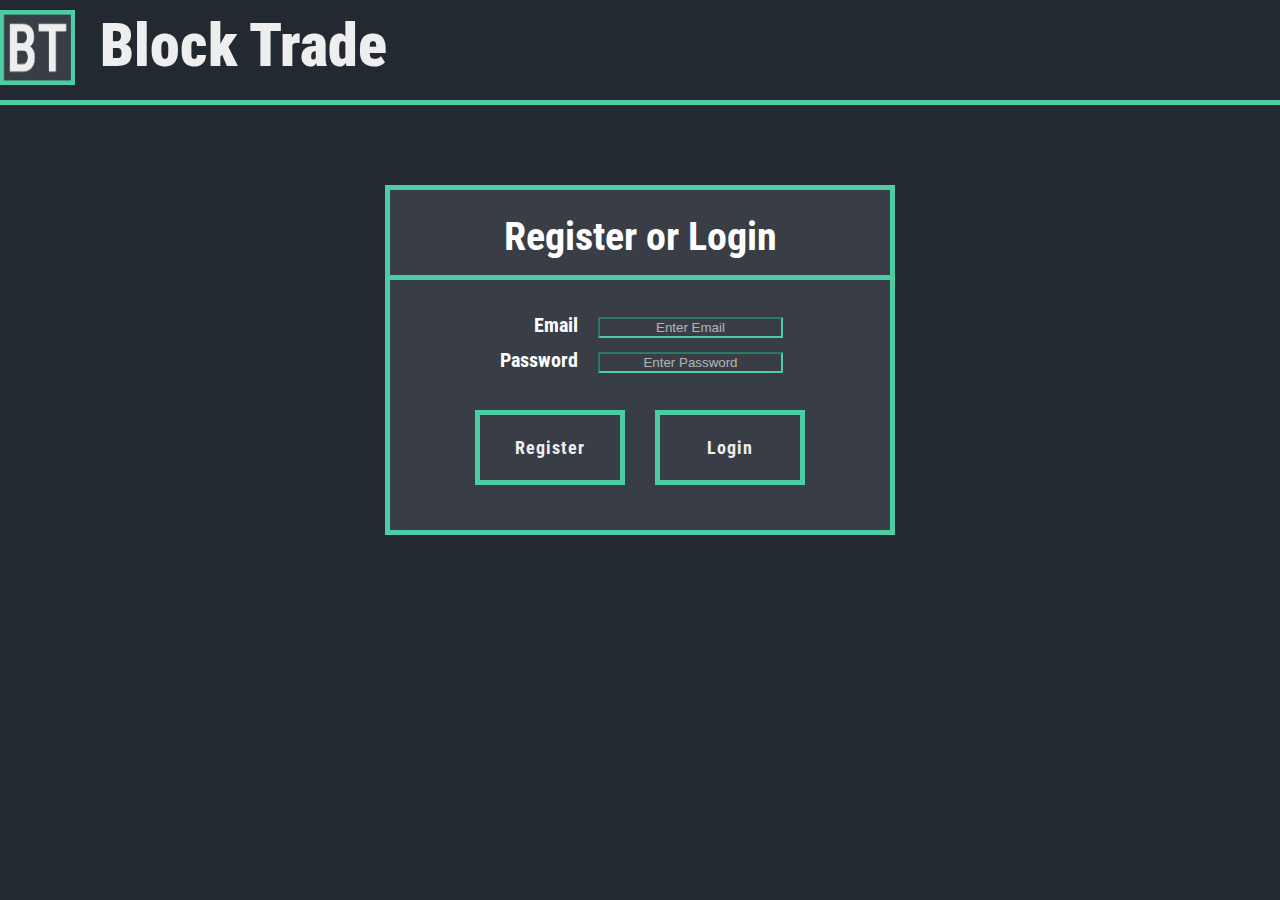
<file: login.html>
<!DOCTYPE html>
<html>

<head>
    <meta charset="utf-8" />
    <meta http-equiv="X-UA-Compatible" content="IE=edge">
    <title>Block Trade</title>
    <meta name="viewport" content="width=device-width, initial-scale=1">
    <link href="https://fonts.googleapis.com/css?family=Roboto+Condensed" rel="stylesheet">
    <link rel="stylesheet" href="assets/css/style.css">
    <script src="https://code.jquery.com/jquery-3.3.1.js" integrity="sha256-2Kok7MbOyxpgUVvAk/HJ2jigOSYS2auK4Pfzbm7uH60=" crossorigin="anonymous"></script>
    <script src="assets/js/main.js"></script>
</head>

<body>
    <div id="headWrap" class="titleTab">
        <div>
            <img src="assets/images/btlogo3.png">
            <h1 id="title">
                Block Trade
            </h1>
        </div>
    </div>
    <div id="text-body">
        <div id="loginRegister">
            <h1>
                Register or Login
            </h1>
            <div id="username" div class="bothLogin">
                <label id="emailInput" for="uname">
                    <b>Email</b>
                </label>
                <input type="text" placeholder="Enter Email" name="uname" required>
            </div>
            <div id="password" div class="bothLogin">
                <label for="psw">
                    <b>Password</b>
                </label>
                <input type="password" placeholder="Enter Password" name="psw" required>
            </div>
            <a href="index.html">
                    <button id="indexRegister" class="loginButton">
                        Register
                    </button>
                </a>
            <a href="index.html">
                    <button id= "indexLogin" class="loginButton">
                        Login
                    </button>
                </a>
        </div>
    </div>
</body>

</html>
</file>
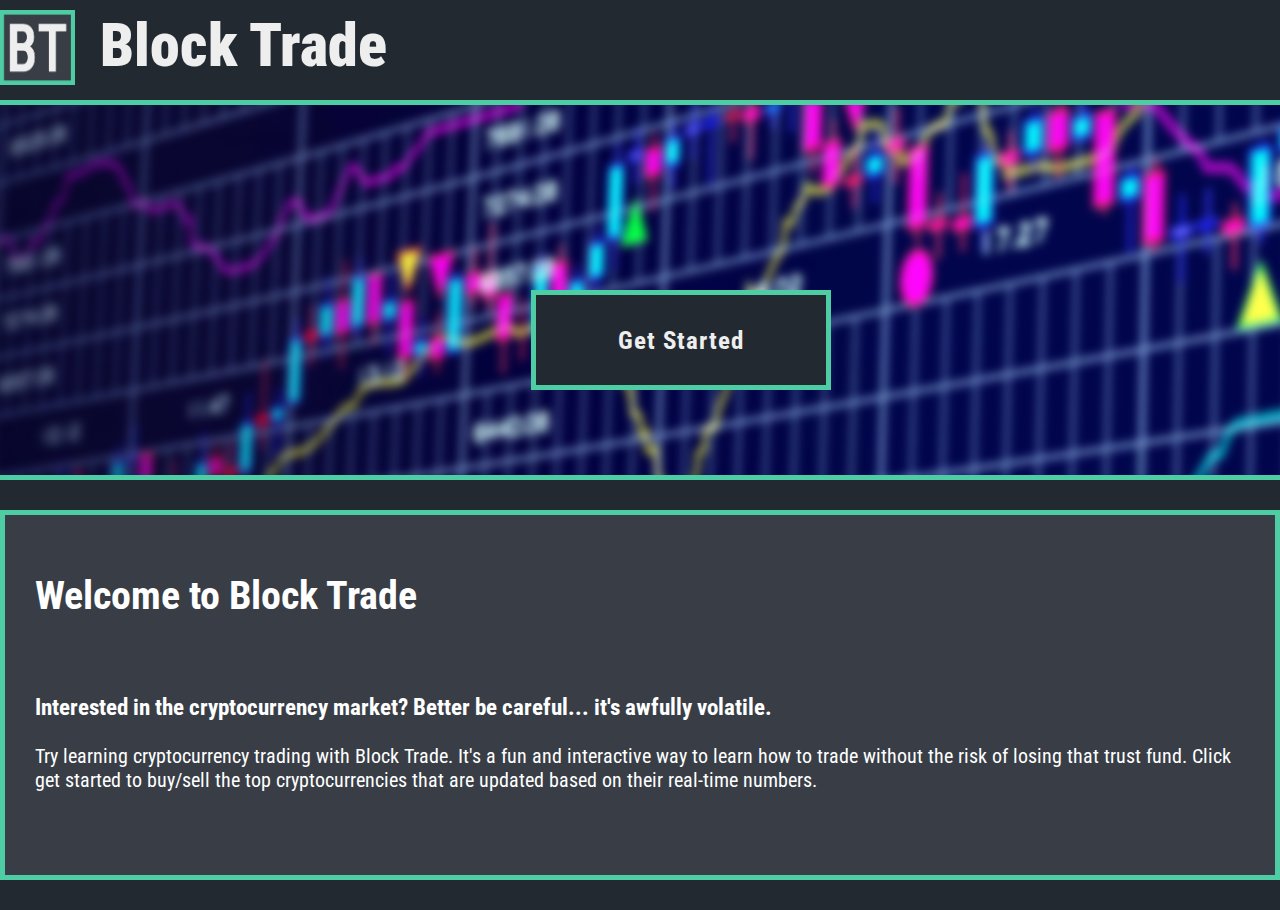
<file: splash.html>
<!DOCTYPE html>
<html>

<head>
    <meta charset="utf-8" />
    <meta http-equiv="X-UA-Compatible" content="IE=edge">
    <title>Block Trade</title>
    <meta name="viewport" content="width=device-width, initial-scale=1">
    <link href="https://fonts.googleapis.com/css?family=Roboto+Condensed" rel="stylesheet">
    <link rel="stylesheet" href="assets/css/style.css">
    <script src="https://code.jquery.com/jquery-3.3.1.js" integrity="sha256-2Kok7MbOyxpgUVvAk/HJ2jigOSYS2auK4Pfzbm7uH60=" crossorigin="anonymous"></script>
    <script src="assets/js/main.js"></script>
</head>

<body>
    <div id="headWrap">
        <div>
            <img src="assets/images/btlogo3.png">
            <h1 id="title">
                Block Trade
            </h1>
        </div>
    </div>
    <div id="main">
        <div id="splashDiv">
            <div id="splashWrap"></div>
        </div>
        <a href="index.html">
            <button id="getStarted">
                Get Started
            </button>
        </a>
    </div>
    <div id="text-body">
        <div id=description>
            <h1>
                Welcome to Block Trade
            </h1>
            <br>
            <h3> Interested in the cryptocurrency market? Better be careful... it's awfully volatile. </h3>
            <p>
               Try learning cryptocurrency trading with Block Trade. It's a fun and interactive way to learn how to trade without the risk of losing that trust fund. Click get started to buy/sell the top cryptocurrencies that are updated based on their real-time numbers.
            </p>
        </div>
    </div>
</body>

</html>
</file>
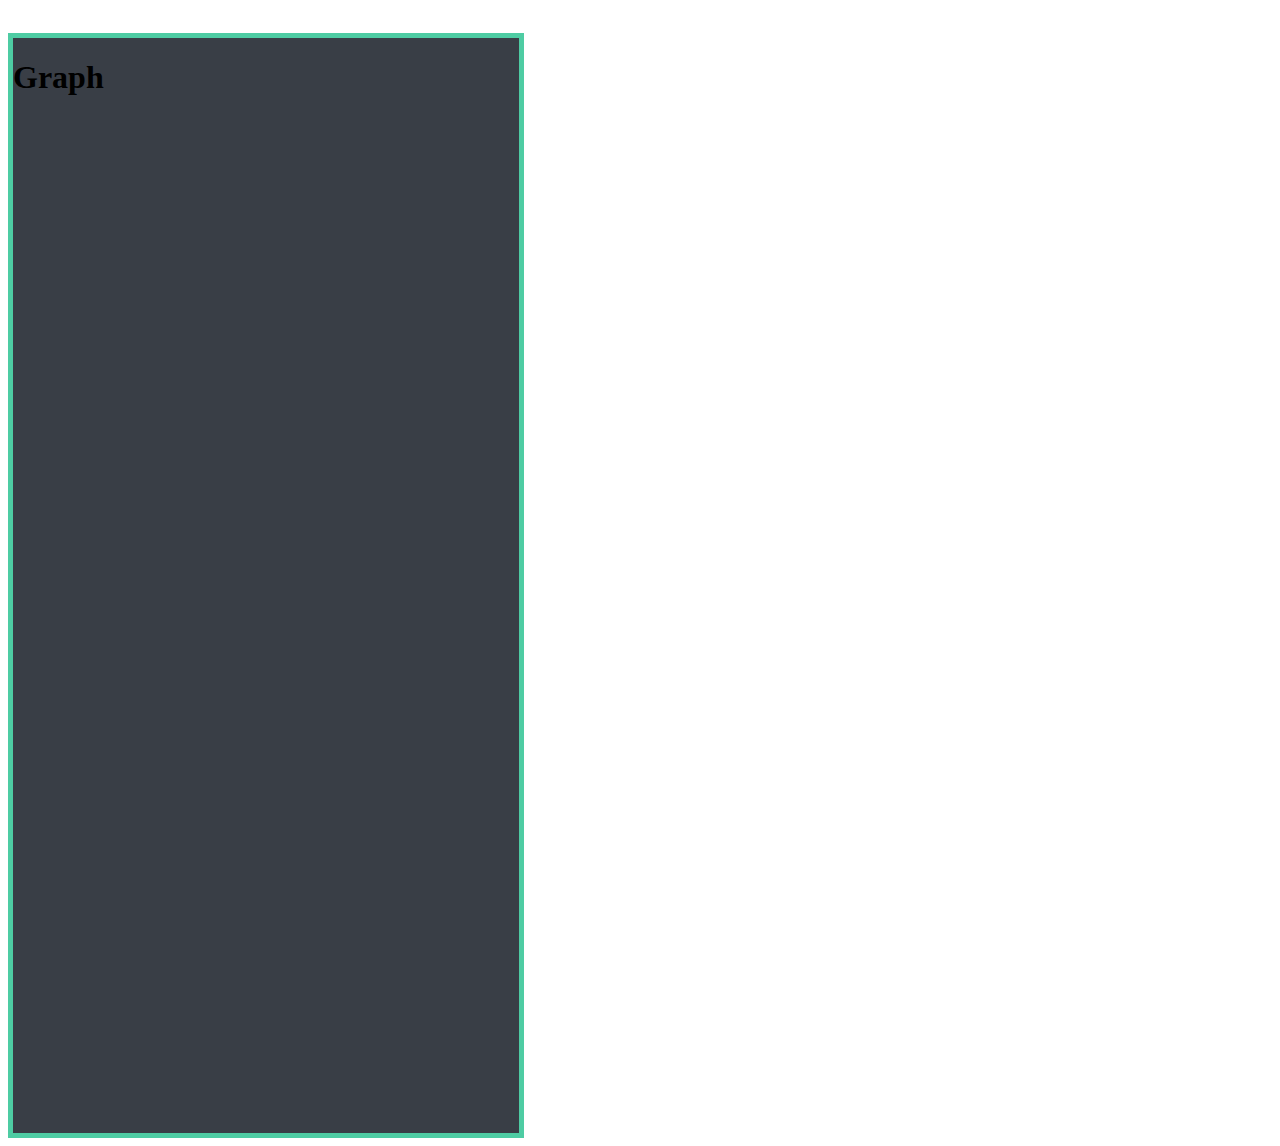
<file: assets/d3-charts/d3-btc.html>
<!DOCTYPE html>
<html>

<head>
    <meta charset="utf-8" />
    <meta http-equiv="X-UA-Compatible" content="IE=edge">
    <title>Page Title</title>
    <meta name="viewport" content="width=device-width, initial-scale=1">
    <style>
        .line-chart {
            border: 1px solid lightgray;
        }

        #graphContainer {
            display: inline-block;
            background: #393e46;
            width: 40%;
            height: 100%;
            margin: auto;
            margin-top: 25px;
            border: 5px;
            border-style: solid;
            border-color: #4ecca3;
        }

        .svg-container {
            display: inline-block;
            position: relative;
            width: 100%;
            padding-bottom: 100%;
            vertical-align: top;
            overflow: hidden;
        }

        .svg-content {
            display: inline-block;
            position: absolute;
            top: 0;
            left: 0;
        }
    </style>
</head>

<body>
    <div id="graphContainer">
        <div class="titleTab">
            <h1>Graph</h1>
            <div id="container" class="svg-container">
                <svg viewBox="0 0 300 300" preserveAspectRatio="xMidYMid meet"></svg>
            </div>
        </div>
    </div>


    <script src="https://d3js.org/d3.v4.min.js"></script>
    <script>
        // D3 implementation for handling graphs
        // =====================================================================================
        var api = 'https://min-api.cryptocompare.com/data/histoday?fsym=BTC&tsym=USD&limit=90';
        document.addEventListener("DOMContentLoaded", function (event) {
            fetch(api)
                .then(function (response) {
                    return response.json();
                    console.log(response.json());
                })
                .then(function (data) {
                    var parsedData = parseData(data)
                    console.log(parseData);
                    console.log(data);
                    drawChart(parsedData);
                })
        });

        function parseData(data) {
            var arr = [];
            for (var i of data.Data) {
                arr.push({
                    date: new Date(i.time * 1000), //date
                    value: i.close //convert string to number
                });
            }
            return arr;

        }




        function drawChart(data) {
            console.log(data);
            var svgWidth = 600,
                svgHeight = 400;
            var margin = {
                top: 20,
                right: 20,
                bottom: 30,
                left: 50
            };
            var width = svgWidth - margin.left - margin.right;
            var height = svgHeight - margin.top - margin.bottom;
            var svg = d3.select('div#container')
                .append("svg")
                .attr("preserveAspectRatio", "xMinYMin meet")
                .attr("viewBox", "0 0 600 400")
                .classed("svg-content", true);
            //.attr("width", svgWidth)
               // .attr("height", svgHeight);

            var g = svg.append("g")
                .attr("transform",
                    "translate(" + margin.left + "," + margin.top + ")"
                );

            var x = d3.scaleTime().rangeRound([0, width]);
            var y = d3.scaleLinear().rangeRound([height, 0]);

            var line = d3.line()
                .x(function (d) {
                    return x(d.date)
                })
                .y(function (d) {
                    return y(d.value)
                })
            x.domain(d3.extent(data, function (d) {
                return d.date
            }));
            y.domain(d3.extent(data, function (d) {
                return d.value
            }));

            g.append("g")
                .attr("transform", "translate(0," + height + ")")
                .call(d3.axisBottom(x))
                .select(".domain")
                .remove();

            g.append("g")
                .call(d3.axisLeft(y))
                .append("text")
                .attr("fill", "#000")
                .attr("transform", "rotate(-90)")
                .attr("y", 6)
                .attr("dy", "0.71em")
                .attr("text-anchor", "end")
                .text("Price ($)");

            g.append("path")
                .datum(data)
                .attr("fill", "none")
                .attr("stroke", "steelblue")
                .attr("stroke-linejoin", "round")
                .attr("stroke-linecap", "round")
                .attr("stroke-width", 1.5)
                .attr("d", line);
        }
    </script>
</body>

</html>
</file>
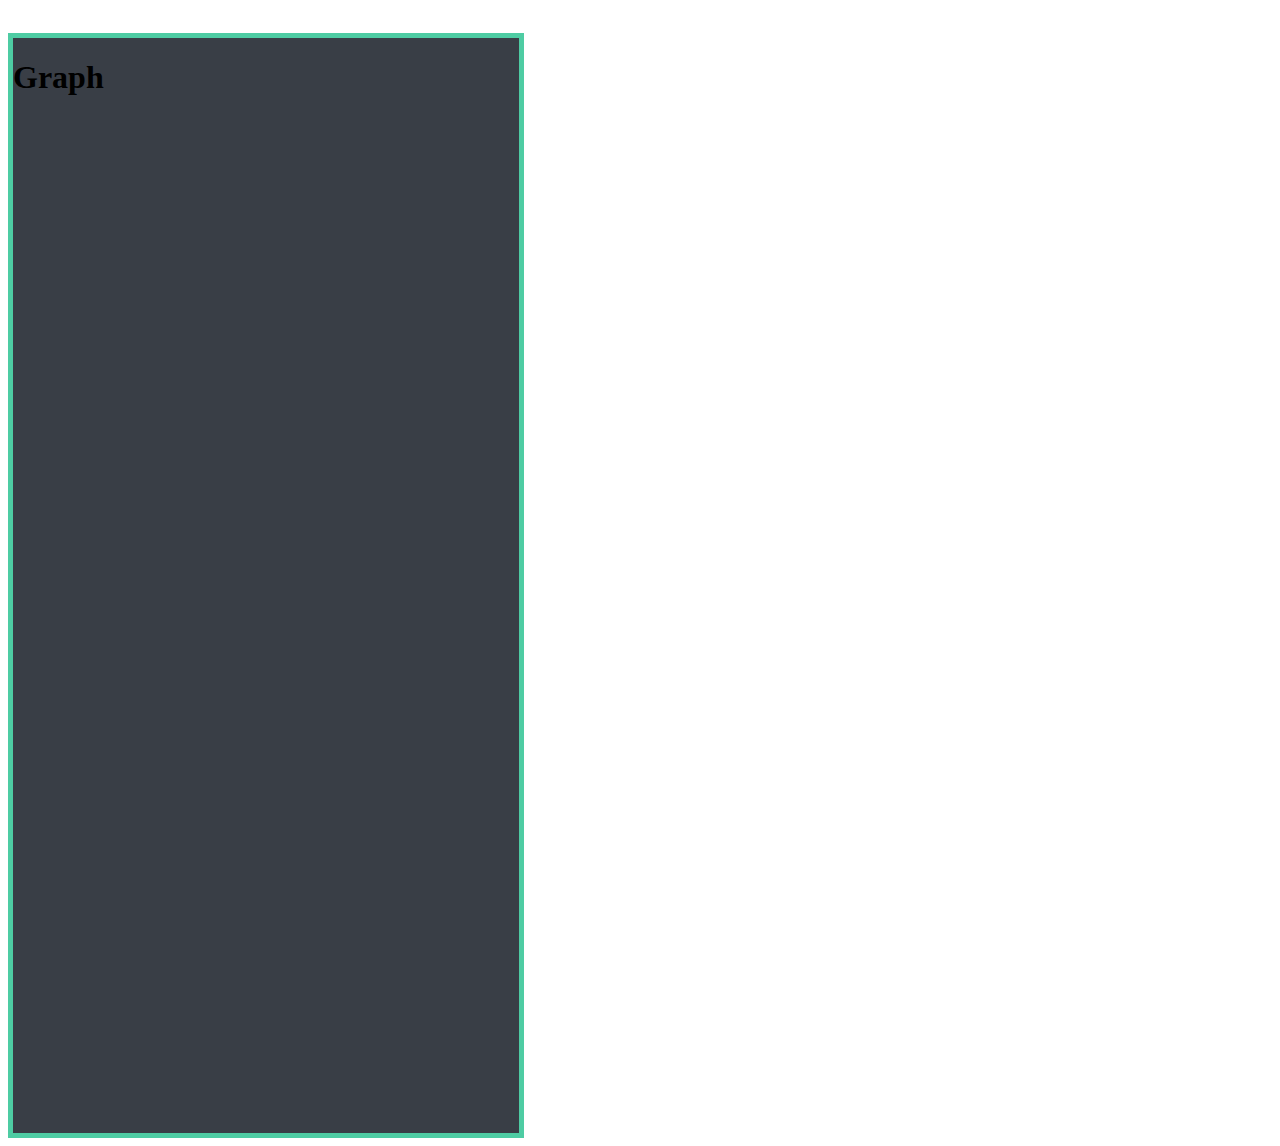
<file: assets/d3-charts/d3-LTC.html>
<!DOCTYPE html>
<html>

<head>
    <meta charset="utf-8" />
    <meta http-equiv="X-UA-Compatible" content="IE=edge">
    <title>Page Title</title>
    <meta name="viewport" content="width=device-width, initial-scale=1">
    <style>
        .line-chart {
            border: 1px solid lightgray;
        }

        #graphContainer {
            display: inline-block;
            background: #393e46;
            width: 40%;
            height: 100%;
            margin: auto;
            margin-top: 25px;
            border: 5px;
            border-style: solid;
            border-color: #4ecca3;
        }

        .svg-container {
            display: inline-block;
            position: relative;
            width: 100%;
            padding-bottom: 100%;
            vertical-align: top;
            overflow: hidden;
        }

        .svg-content {
            display: inline-block;
            position: absolute;
            top: 0;
            left: 0;
        }
    </style>
</head>

<body>
    <div id="graphContainer">
        <div class="titleTab">
            <h1>Graph</h1>
            <div id="container" class="svg-container">
                <svg viewBox="0 0 300 300" preserveAspectRatio="xMidYMid meet"></svg>
            </div>
        </div>
    </div>


    <script src="https://d3js.org/d3.v4.min.js"></script>
    <script>
        // D3 implementation for handling graphs
        // =====================================================================================
        var api = 'https://min-api.cryptocompare.com/data/histoday?fsym=LTC&tsym=USD&limit=90';
        document.addEventListener("DOMContentLoaded", function (event) {
            fetch(api)
                .then(function (response) {
                    return response.json();
                    console.log(response.json());
                })
                .then(function (data) {
                    var parsedData = parseData(data)
                    console.log(parseData);
                    console.log(data);
                    drawChart(parsedData);
                })
        });

        function parseData(data) {
            var arr = [];
            for (var i of data.Data) {
                arr.push({
                    date: new Date(i.time * 1000), //date
                    value: i.close //convert string to number
                });
            }
            return arr;

        }




        function drawChart(data) {
            console.log(data);
            var svgWidth = 600,
                svgHeight = 400;
            var margin = {
                top: 20,
                right: 20,
                bottom: 30,
                left: 50
            };
            var width = svgWidth - margin.left - margin.right;
            var height = svgHeight - margin.top - margin.bottom;
            var svg = d3.select('div#container')
                .append("svg")
                .attr("preserveAspectRatio", "xMinYMin meet")
                .attr("viewBox", "0 0 600 400")
                .classed("svg-content", true);
            //.attr("width", svgWidth)
               // .attr("height", svgHeight);

            var g = svg.append("g")
                .attr("transform",
                    "translate(" + margin.left + "," + margin.top + ")"
                );

            var x = d3.scaleTime().rangeRound([0, width]);
            var y = d3.scaleLinear().rangeRound([height, 0]);

            var line = d3.line()
                .x(function (d) {
                    return x(d.date)
                })
                .y(function (d) {
                    return y(d.value)
                })
            x.domain(d3.extent(data, function (d) {
                return d.date
            }));
            y.domain(d3.extent(data, function (d) {
                return d.value
            }));

            g.append("g")
                .attr("transform", "translate(0," + height + ")")
                .call(d3.axisBottom(x))
                .select(".domain")
                .remove();

            g.append("g")
                .call(d3.axisLeft(y))
                .append("text")
                .attr("fill", "#000")
                .attr("transform", "rotate(-90)")
                .attr("y", 6)
                .attr("dy", "0.71em")
                .attr("text-anchor", "end")
                .text("Price ($)");

            g.append("path")
                .datum(data)
                .attr("fill", "none")
                .attr("stroke", "steelblue")
                .attr("stroke-linejoin", "round")
                .attr("stroke-linecap", "round")
                .attr("stroke-width", 1.5)
                .attr("d", line);
        }
    </script>
</body>

</html>
</file>
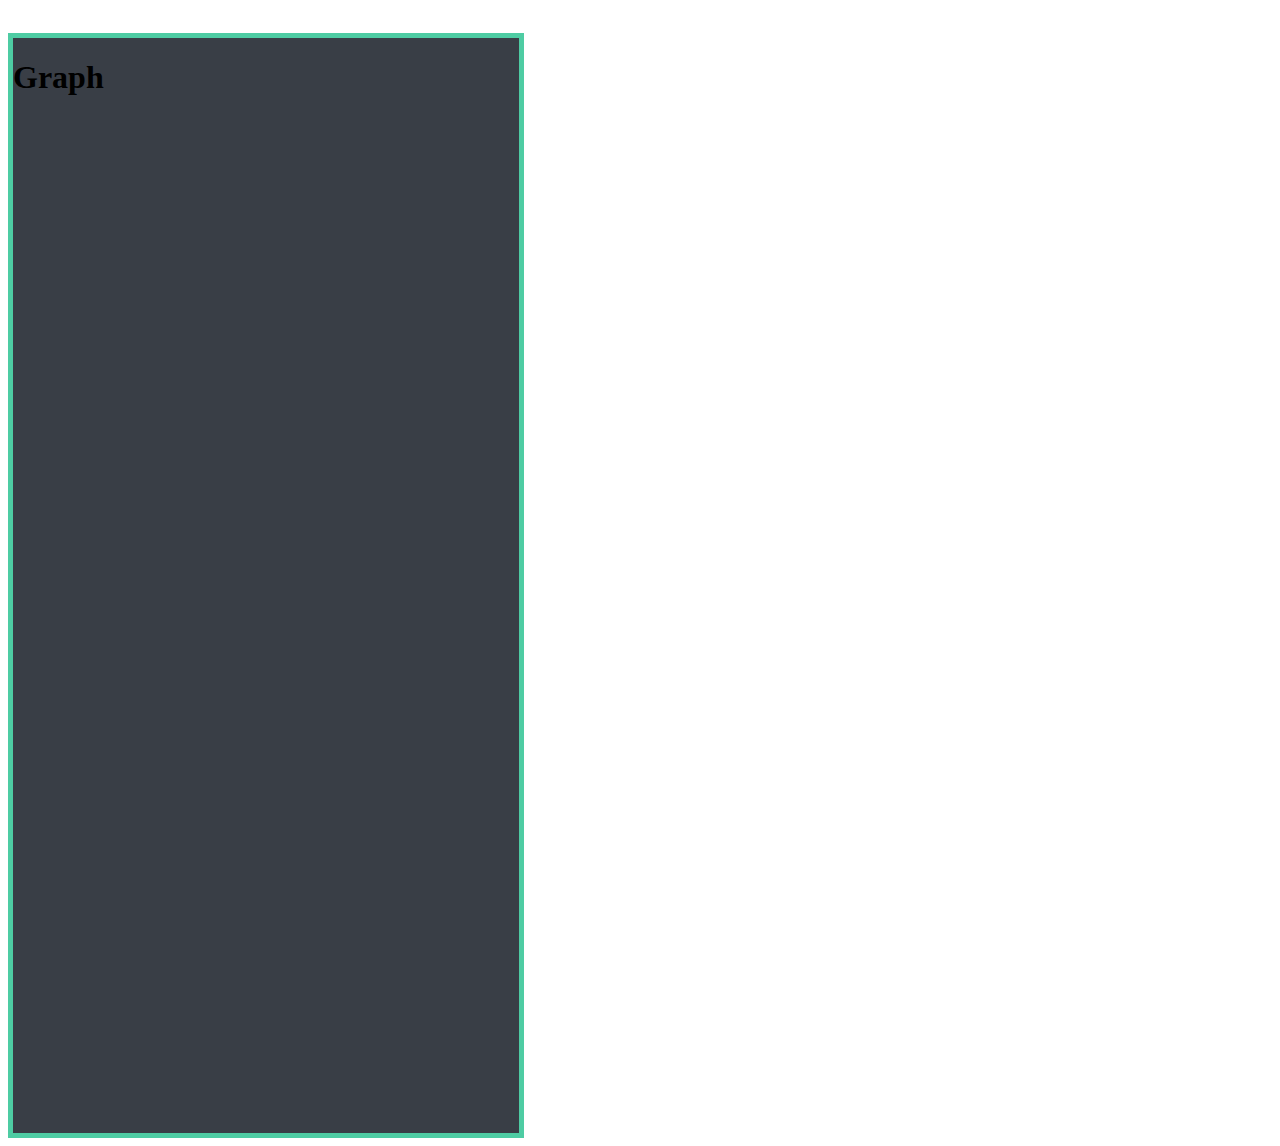
<file: assets/d3-charts/d3-XRP.html>
<!DOCTYPE html>
<html>

<head>
    <meta charset="utf-8" />
    <meta http-equiv="X-UA-Compatible" content="IE=edge">
    <title>Page Title</title>
    <meta name="viewport" content="width=device-width, initial-scale=1">
    <style>
        .line-chart {
            border: 1px solid lightgray;
        }

        #graphContainer {
            display: inline-block;
            background: #393e46;
            width: 40%;
            height: 100%;
            margin: auto;
            margin-top: 25px;
            border: 5px;
            border-style: solid;
            border-color: #4ecca3;
        }

        .svg-container {
            display: inline-block;
            position: relative;
            width: 100%;
            padding-bottom: 100%;
            vertical-align: top;
            overflow: hidden;
        }

        .svg-content {
            display: inline-block;
            position: absolute;
            top: 0;
            left: 0;
        }
    </style>
</head>

<body>
    <div id="graphContainer">
        <div class="titleTab">
            <h1>Graph</h1>
            <div id="container" class="svg-container">
                <svg viewBox="0 0 300 300" preserveAspectRatio="xMidYMid meet"></svg>
            </div>
        </div>
    </div>


    <script src="https://d3js.org/d3.v4.min.js"></script>
    <script>
        // D3 implementation for handling graphs
        // =====================================================================================
        var api = 'https://min-api.cryptocompare.com/data/histoday?fsym=XRP&tsym=USD&limit=90';
        document.addEventListener("DOMContentLoaded", function (event) {
            fetch(api)
                .then(function (response) {
                    return response.json();
                    console.log(response.json());
                })
                .then(function (data) {
                    var parsedData = parseData(data)
                    console.log(parseData);
                    console.log(data);
                    drawChart(parsedData);
                })
        });

        function parseData(data) {
            var arr = [];
            for (var i of data.Data) {
                arr.push({
                    date: new Date(i.time * 1000), //date
                    value: i.close //convert string to number
                });
            }
            return arr;

        }




        function drawChart(data) {
            console.log(data);
            var svgWidth = 600,
                svgHeight = 400;
            var margin = {
                top: 20,
                right: 20,
                bottom: 30,
                left: 50
            };
            var width = svgWidth - margin.left - margin.right;
            var height = svgHeight - margin.top - margin.bottom;
            var svg = d3.select('div#container')
                .append("svg")
                .attr("preserveAspectRatio", "xMinYMin meet")
                .attr("viewBox", "0 0 600 400")
                .classed("svg-content", true);
            //.attr("width", svgWidth)
               // .attr("height", svgHeight);

            var g = svg.append("g")
                .attr("transform",
                    "translate(" + margin.left + "," + margin.top + ")"
                );

            var x = d3.scaleTime().rangeRound([0, width]);
            var y = d3.scaleLinear().rangeRound([height, 0]);

            var line = d3.line()
                .x(function (d) {
                    return x(d.date)
                })
                .y(function (d) {
                    return y(d.value)
                })
            x.domain(d3.extent(data, function (d) {
                return d.date
            }));
            y.domain(d3.extent(data, function (d) {
                return d.value
            }));

            g.append("g")
                .attr("transform", "translate(0," + height + ")")
                .call(d3.axisBottom(x))
                .select(".domain")
                .remove();

            g.append("g")
                .call(d3.axisLeft(y))
                .append("text")
                .attr("fill", "#000")
                .attr("transform", "rotate(-90)")
                .attr("y", 6)
                .attr("dy", "0.71em")
                .attr("text-anchor", "end")
                .text("Price ($)");

            g.append("path")
                .datum(data)
                .attr("fill", "none")
                .attr("stroke", "steelblue")
                .attr("stroke-linejoin", "round")
                .attr("stroke-linecap", "round")
                .attr("stroke-width", 1.5)
                .attr("d", line);
        }
    </script>
</body>

</html>
</file>
<file: assets/css/style.css>
body, html {
    height: 100%;
    margin: 0px;
    font-family: Roboto Condensed,sans-serif;
    background-color: #232931;
    position: relative;
    
}

#splashDiv {
    overflow: hidden;
    width: 100%;
    height: 370px;
}

#splashWrap {
    background-image: url(../images/background.jpeg);
    background-position: center;
    background-repeat: no-repeat;
    background-size: cover;
    filter: blur(5px);
    position: relative;
    height: calc(100% + (4 * 6px));
    width: calc(100% + (4 * 6px));
    bottom: 6px;
    right: 6px;
}

#title {
    color: #eeeeee;
    margin: 0px auto;
    max-width: 1280px;
    font-weight: 900;
}

#headWrap {
    background: #232931;
    height: 100px;
    display: flex;
    align-items: center;
    font-size: 30px;
    justify-content: flex-start;
    z-index: 2; 
    width: 100%;
}

#headWrap > div {
    max-width: 1280px;
    margin: 0 auto;
    width: 100%;
}

#text-body {
    background-color: #232931;
    width:100%;
    height:400px;
}

#getStarted {
    cursor: pointer;
    font-family: Roboto Condensed,sans-serif;
    font-size: 25px;
    background: #232931;
    text-align: center;
    color: #eeeeee;
    border: 5px;
    border-style: solid;
    border-color: #4ecca3;
    width: 300px;
    height: 100px;
    position: absolute;
    top: 50%;
    left: 41.5%;
    z-index: 999;
    font-weight: bold;
    letter-spacing: 1px;
}

#description {
    max-width: 1280px;
    height: 300px;
    border: 5px;
    border-style: solid;
    border-color: #4ecca3;
    margin: auto;
    padding: 30px;
    margin-top: 30px;
    color: white;
    font-size: 20px;
    background-color: #393e46;
}

#main {
    position: relative;
    border-top: 5px #4ecca3 solid; 
    border-bottom: 5px #4ecca3 solid; 
}

img {
    height: 75px;
    max-width: 75px;
    float: left;
    display: flex;
    align-items: center;
    margin-right: 25px;
    margin-bottom: 5px;
   
}

.index-header {
    border-bottom: 5px;
    border-bottom-style: solid;
    border-bottom-color: #4ecca3;
}

#accountContainer {
    display: inline-block;
    background: #393e46;
    width: 25%;
    height: 100%;
    margin: auto;
    margin-top: 25px;
    border: 5px;
    border-style: solid;
    border-color: #4ecca3;
}

#graphContainer {
    display: inline-block;
    background: #393e46;
    width: 40%;
    height: 100%;
    margin: auto;
    margin-top: 25px;
    border: 5px;
    border-style: solid;
    border-color: #4ecca3;
}

#svg-container {
    background: #393e46;  
}

#tradeContainer {
    display: inline-block;
    background: #393e46;
    width: 25%;
    height: 100%;
    margin: auto;
    margin-top: 25px;
    border: 5px;
    border-style: solid;
    border-color: #4ecca3;
}

#tradeHistory {
    background: #393e46;
    margin-top: 0px;
    width: calc(100% - 83px);
    height: 230px;
    margin: 80px 37px; 
    margin-bottom: 0px;
    border: 5px;
    border-style: solid;
    border-color: #4ecca3;
    color: white;
    text-align: center;
    overflow: hidden;
}

#tradeHistory h1 {
    margin: 10px;
}

a {
    text-decoration: none;
    color: #eeeeee;
}

#profileContainers {
    height: 500px;
    display: flex;
    justify-content: center;
    margin: 10px;
    color: white;
}

.titleTab {
    border-bottom: 5px;
    border-bottom-style: solid;
    border-bottom-color: #4ecca3;
}

.titleTab h1 {
    font-size: 24x;
    margin: 0px 0px 0px 10px;
}

#coin {
    width: 100%;
    height: 110px;
    border-bottom: 5px;
    border-bottom-style: solid;
    border-bottom-color: #4ecca3;
    display: flex;
    align-content: center;
    align-items: center; 
    padding: 0;
}

#coin img {
    margin-left: 20px;
    padding: 0;
}

.bitImage {
    height: 50px;
    width: 50px;
}

.price {
    color: #70a800;
}

.priceImage {
    display: flex;
    align-items: center;
    width: 45%;
    float: left;
}

.inputFields {
    width: 55%;
    float: right;
}

input {
    margin: 7px;
    margin-left: 15px;
    background-color: #393e46;
    border-color: #4ecca3;
    color: white;
    text-align: center;
}

::placeholder {
    color:white;
    opacity: .60;
    text-align: center;
}

.buyButton {
    color: white;
    background:rgb(18, 204, 18);
    font-family: Roboto Condensed,sans-serif;
    border-color: #4ecca3;
    cursor: pointer;
}

.sellButton {
    color: white;
    background: red;
    font-family: Roboto Condensed,sans-serif;
    border-color: #4ecca3;
    cursor: pointer;
}

.balances {
    border-bottom: 5px;
    border-bottom-style: solid;
    border-bottom-color: #4ecca3;
    font-size: 70%;
}

#cash {
    color: rgb(18, 204, 18);
    margin-left: 15px;
    
}

#net {
    color: #f1c506;
    margin-left: 15px;
    
}

#amount {
    float: right;
    margin-right: 120px;
}

#coinInvestment {
    width: 100%;
    height: 73.8px;
    border-bottom: 5px;
    border-bottom-style: solid;
    border-bottom-color: #4ecca3;
    display: flex;
    align-content: center;
    align-items: center; 
    padding: 0;
    
}

#investmentContainer {
    display: block;
}

#coinInvestment img {
    margin-left: 20px;
}

.ripple {
    margin-left: 50px;
    align-self: center;
    color: #009dd6;
}

.bitcoin {
    margin-left: 50px;
    align-self: center;
    color: #f1c506;
}

.litecoin {
    margin-left: 50px;
    align-self: center;
    color: #bebebe;
}

.ethereum {
    margin-left: 50px;
    align-self: center;
    color: #0b0b0d;
}

#graphButtonContainer {
    display: flex;
    align-items: center;
    align-content: center;
    height: 38px;
}

.graphButton {
    width: 180px;
    margin: auto;
    font-family: Roboto Condensed,sans-serif;
    font-weight: bold;
    color: white;
    border: none;
    height: 30px;
    cursor: pointer;
}

#graphBTC {
    background-color: #f1c506;
}

#graphLTC {
    background-color: #bebebe;
}

#graphETH {
    background-color: #0b0b0d;
}

#graphXRP {
    background-color: #009dd6;
}

svg {
    width: 690px;
}

.svg-container {
    display: flex;
    align-items: center;
    align-content: center;
    margin-bottom: 20px;
    height: 500px;
}

.history-table {
    width: 100%;
}

.history-table th {
    border-bottom: 5px;
    border-bottom-style: solid;
    border-bottom-color: #4ecca3;
    width: 280px;
    margin: auto;
    font-weight: bold;
}

#loginRegister {
    height: 340px;
    width: 500px;
    border: 5px;
    border-style: solid;
    border-color: #4ecca3;
    margin: auto;
    color: white;
    font-size: 20px;
    background-color: #393e46;
    margin-top: 80px;
    
}

#loginRegister h1 {
    text-align: center;
    border-bottom: 5px;
    border-bottom-style: solid;
    border-bottom-color: #4ecca3;
    padding: 15px;
    margin-top: 7.5px;
    margin-bottom: 15px;
    
}

.bothLogin {
    margin-left: 110px;
}

#username {
    margin-top: 30px;
}

.loginButton {
    cursor: pointer;
    font-family: Roboto Condensed,sans-serif;
    font-size: 18px;
    background: #393e46;
    text-align: center;
    color: #eeeeee;
    border: 5px;
    border-style: solid;
    border-color: #4ecca3;
    width: 150px;
    height: 75px;
    font-weight: bold;
    letter-spacing: 1px;
}

#indexRegister {
    float: left;
    margin-left: 85px;
}

#indexLogin {
    float: right;
    margin-right: 85px;
}

#registerDiv {
    display: block;
    width: 100%;
    height: 55px;
}

#password {
    margin-bottom: 30px;
}

#emailInput {
    margin-left: 34px;
}

td {
    background-color: white;
    color: black;
    position: relative;
}

.history-table {
    overflow: hidden;
    position: relative;
}
</file>
